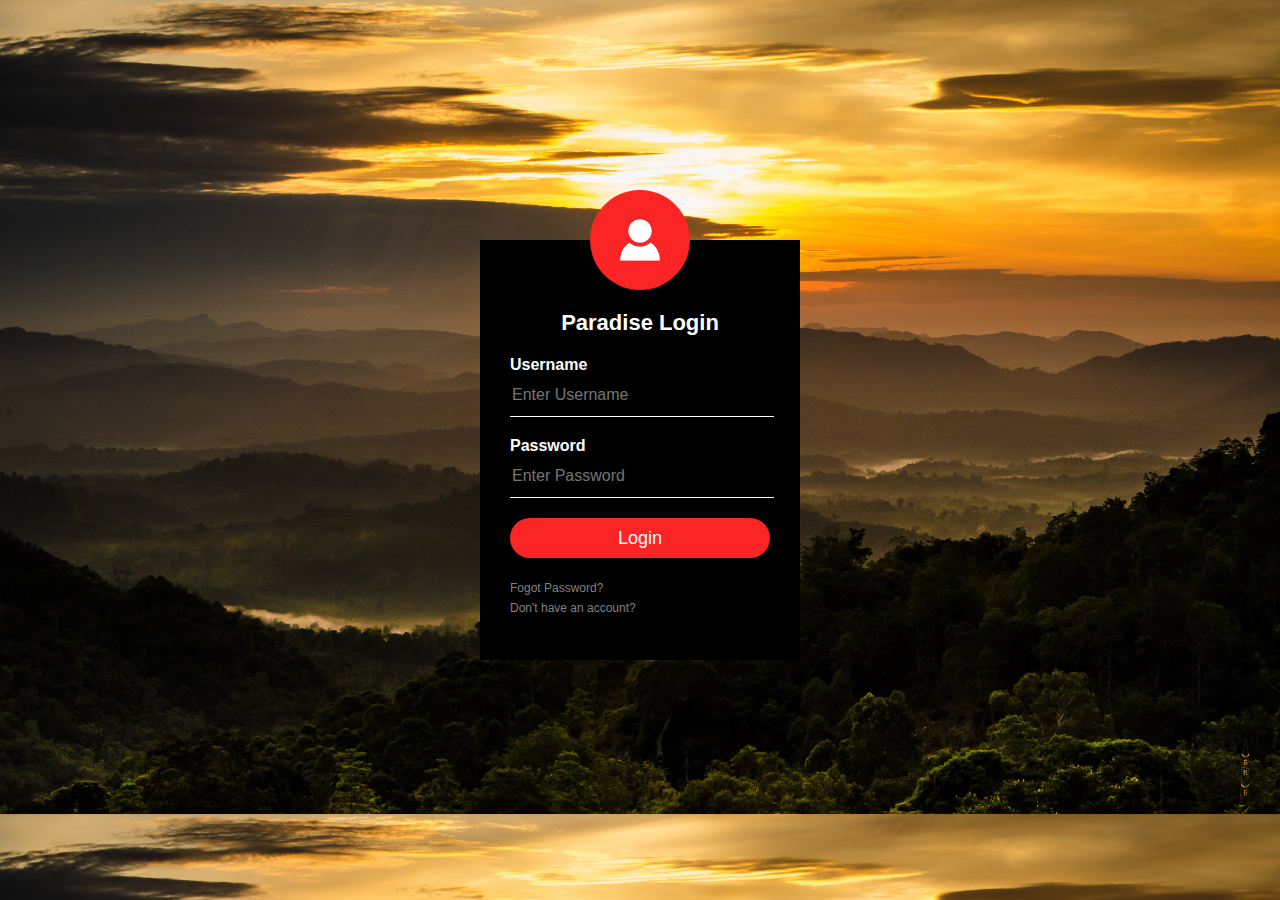
<file: Signup.html>
<!DOCTYPE html>
<html>
<head>
	<title>Log in form</title>
	<link rel="stylesheet" type="text/css" href="css/Signup.css">
</head>
<body>
	<div class="loginbox">
		<img src="img/avatar.png" class="avatar">
		<h1>Paradise Login</h1>
		<form>
			<p>Username</p>
			<input type="text" name="" placeholder="Enter Username">
			<p>Password</p>
			<input type="Password" name="" placeholder="Enter Password">
			<input type="submit" name="" value="Login">
			<a href="#">Fogot Password?</a><br>
			<a href="#">Don't have an account?</a>
		</form>
	</div>


</body>
</html>
</file>
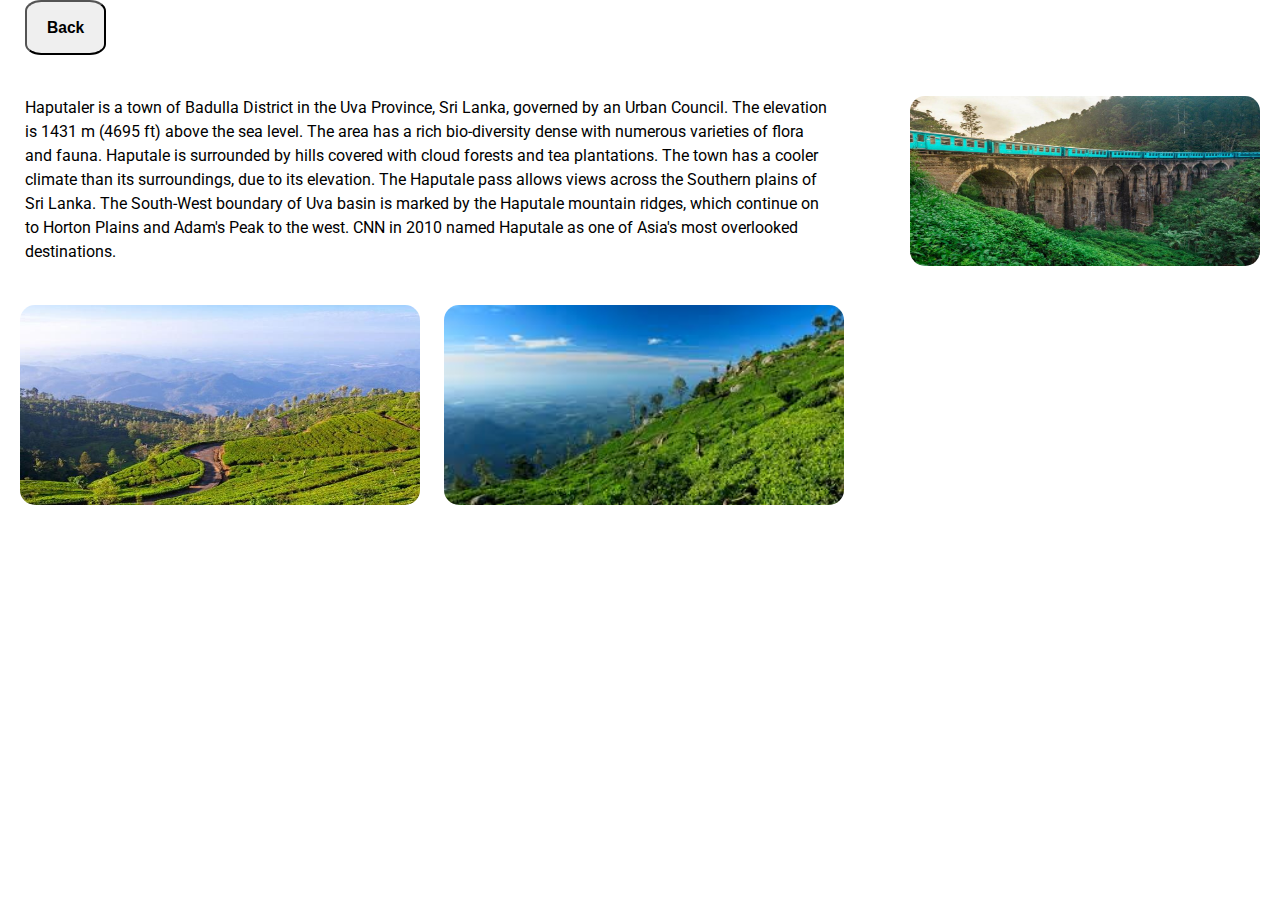
<file: haputhale/place1.html>
<!DOCTYPE html>
<html>
<head>
	<title>Experiences</title>
	<link rel="stylesheet" type="text/css" href="place1.css">
    <link rel="preconnect" href="https://fonts.googleapis.com">

</head>
<body>

  <button id="btn-back"><h3>Back</h3></button>

    <div class="content">
    
        <img class="img1" src="place1img/DSC_9600-1-1024x684.jpg">
        <p>Haputaler is a town of Badulla District in the Uva Province, Sri Lanka, governed by an Urban Council. The elevation is 1431 m (4695 ft) above the sea level. The area has a rich bio-diversity dense with numerous varieties of flora and fauna. Haputale is surrounded by hills covered with cloud forests and tea plantations. The town has a cooler climate than its surroundings, due to its elevation. The Haputale pass allows views across the Southern plains of Sri Lanka. The South-West boundary of Uva basin is marked by the Haputale mountain ridges, which continue on to Horton Plains and Adam's Peak to the west. CNN in 2010 named Haputale as one of Asia's most overlooked destinations.</p>
        
         <img class="img2" src="place1img/haputhale1.jpg">
         <img class="img3" src="place1img/images.jpg">
         <iframe class="iframe" src="https://www.google.com/maps/embed?pb=!1m18!1m12!1m3!1d31695.921171859525!2d80.93421921832476!3d6.771052386755204!2m3!1f0!2f0!3f0!3m2!1i1024!2i768!4f13.1!3m3!1m2!1s0x3ae4719865d11355%3A0xc2e02c5936f8cb99!2z4LeE4La04LeU4Lat4La94Lea!5e0!3m2!1ssi!2slk!4v1632222534303!5m2!1ssi!2slk" width="600" height="450" style="border:0;" allowfullscreen="" loading="lazy"></iframe>

    </div>
    
   
      <script src="script.js"></script>
    

            

</body>
</html>
</file>
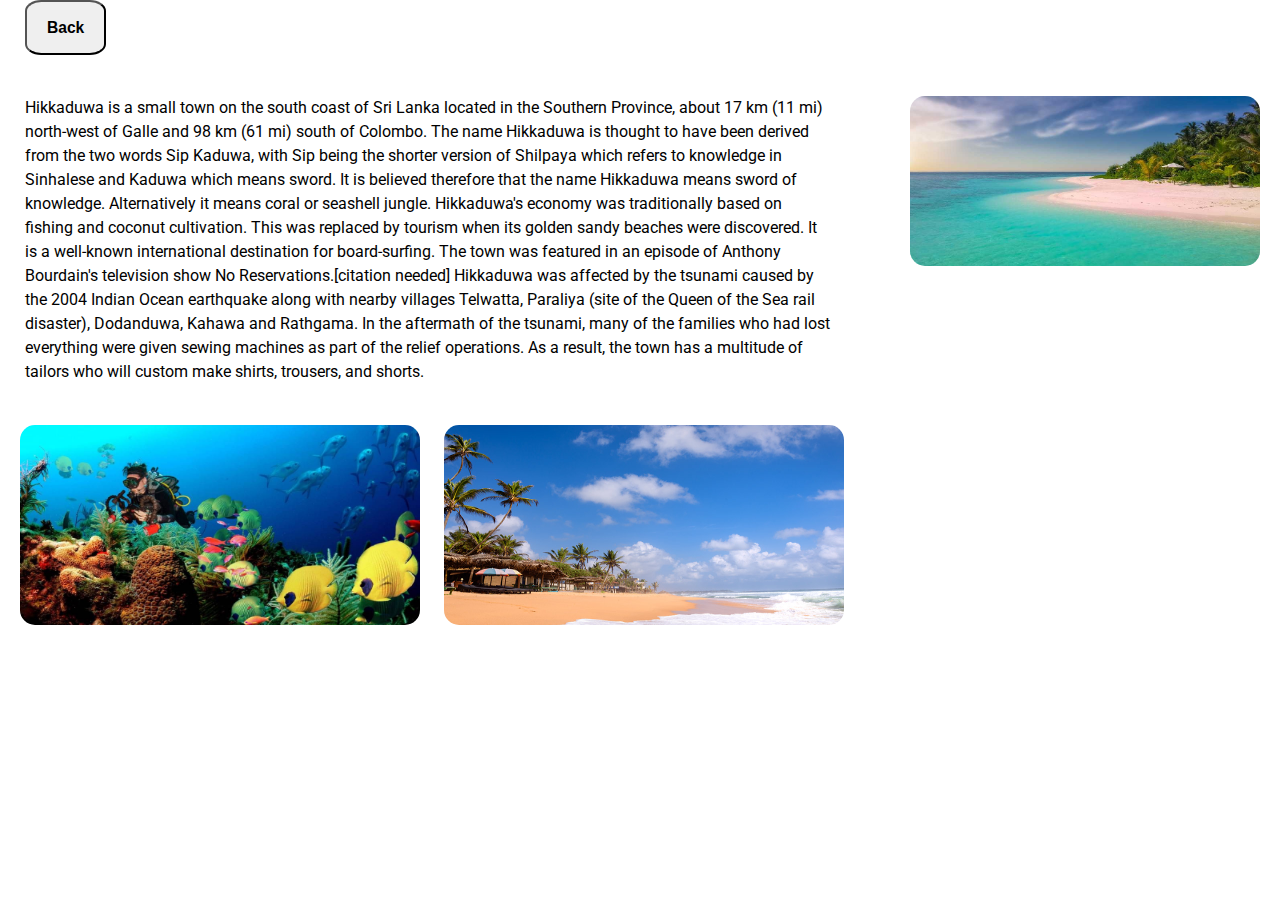
<file: hikkaduwa/place9.html>
<!DOCTYPE html>
<html>
<head>
	<title>Experiences</title>
	<link rel="stylesheet" type="text/css" href="place2.css">
    <link rel="preconnect" href="https://fonts.googleapis.com">

</head>
<body>

    <button id="btn-back"><h3>Back</h3></button>

    <div class="content">
        <img class="img1" src="hikkaduwaimg/hikkaduwa.jpg">
        <p>Hikkaduwa is a small town on the south coast of Sri Lanka located in the Southern Province, about 17 km (11 mi) north-west of Galle and 98 km (61 mi) south of Colombo.
          The name Hikkaduwa is thought to have been derived from the two words Sip Kaduwa, with Sip  being the shorter version of Shilpaya which refers to knowledge in Sinhalese and Kaduwa which means sword. It is believed therefore that the name Hikkaduwa means sword of knowledge. Alternatively it means coral or seashell jungle.
          Hikkaduwa's economy was traditionally based on fishing and coconut cultivation. This was replaced by tourism when its golden sandy beaches were discovered. It is a well-known international destination for board-surfing. The town was featured in an episode of Anthony Bourdain's television show No Reservations.[citation needed]
          
          Hikkaduwa was affected by the tsunami caused by the 2004 Indian Ocean earthquake along with nearby villages Telwatta, Paraliya (site of the Queen of the Sea rail disaster), Dodanduwa, Kahawa and Rathgama. In the aftermath of the tsunami, many of the families who had lost everything were given sewing machines as part of the relief operations. As a result, the town has a multitude of tailors who will custom make shirts, trousers, and shorts.</p>
        
         <img class="img2" src="hikkaduwaimg/hikkaduwa2.jpg">
         <img class="img3" src="hikkaduwaimg/hikkaduwa3.jpg">
         <iframe class="iframe" src="https://www.google.com/maps/embed?pb=!1m18!1m12!1m3!1d31695.921171859525!2d80.93421921832476!3d6.771052386755204!2m3!1f0!2f0!3f0!3m2!1i1024!2i768!4f13.1!3m3!1m2!1s0x3ae4719865d11355%3A0xc2e02c5936f8cb99!2z4LeE4La04LeU4Lat4La94Lea!5e0!3m2!1ssi!2slk!4v1632222534303!5m2!1ssi!2slk" width="600" height="450" style="border:0;" allowfullscreen="" loading="lazy"></iframe>

    </div>

    <script src="script.js"></script>

</body>
</html>
</file>
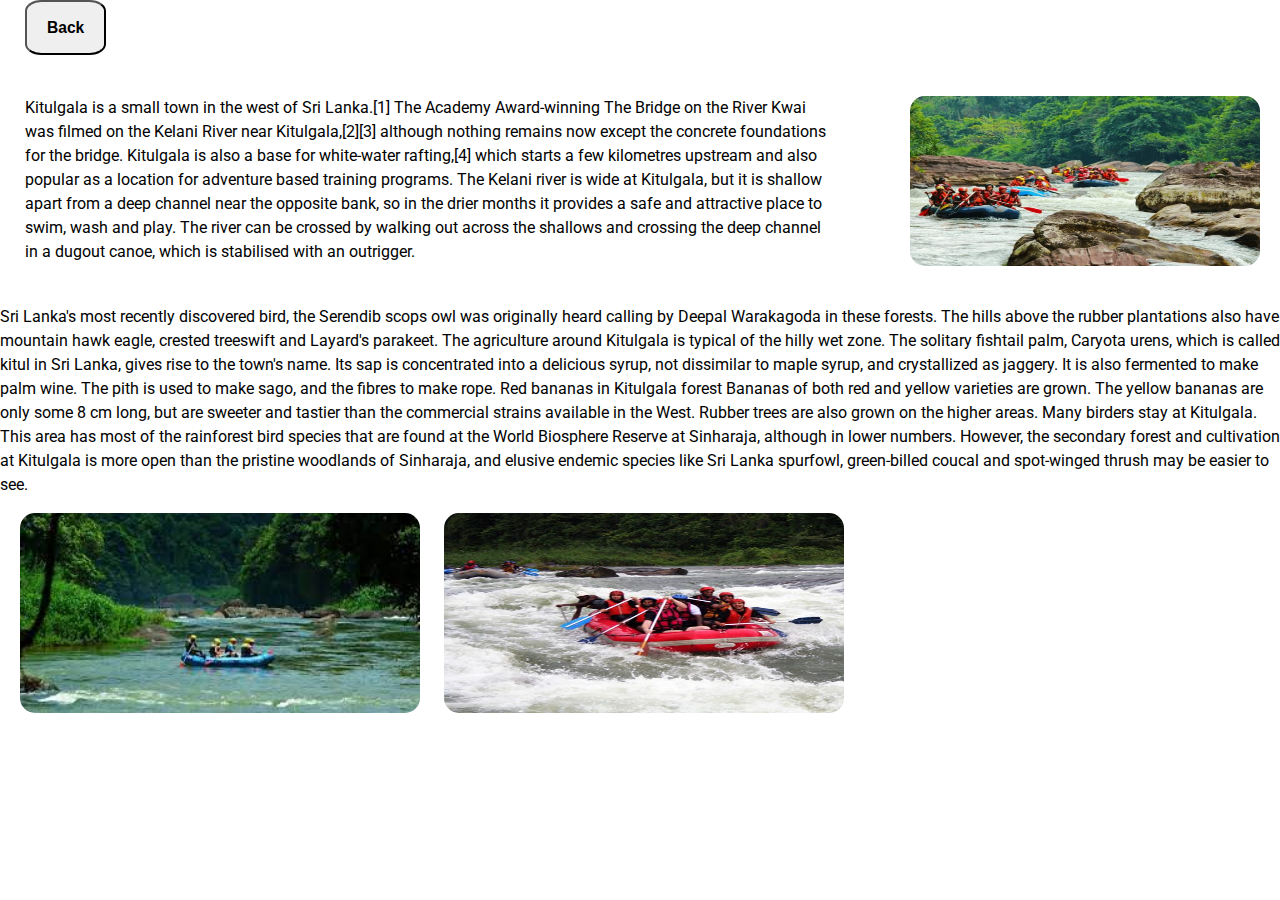
<file: kithulgala/place3.html>
<!DOCTYPE html>
<html>
<head>
	<title>Experiences</title>
	<link rel="stylesheet" type="text/css" href="place3.css">
    <link rel="preconnect" href="https://fonts.googleapis.com">

</head>
<body>

    <button id="btn-back"><h3>Back</h3></button>

    <div class="content">
        <img class="img1" src="kithulgala.img/kithulgala3.jpg">
        <p class="p">Kitulgala is a small town in the west of Sri Lanka.[1] The Academy Award-winning The Bridge on the River Kwai was filmed on the Kelani River near Kitulgala,[2][3] although nothing remains now except the concrete foundations for the bridge. Kitulgala is also a base for white-water rafting,[4] which starts a few kilometres upstream and also popular as a location for adventure based training programs.
            The Kelani river is wide at Kitulgala, but it is shallow apart from a deep channel near the opposite bank, so in the drier months it provides a safe and attractive place to swim, wash and play.
            
            The river can be crossed by walking out across the shallows and crossing the deep channel in a dugout canoe, which is stabilised with an outrigger.</p>
            
            <p>Sri Lanka's most recently discovered bird, the Serendib scops owl was originally heard calling by Deepal Warakagoda in these forests.
            
            The hills above the rubber plantations also have mountain hawk eagle, crested treeswift and Layard's parakeet.
            The agriculture around Kitulgala is typical of the hilly wet zone. The solitary fishtail palm, Caryota urens, which is called kitul in Sri Lanka, gives rise to the town's name. Its sap is concentrated into a delicious syrup, not dissimilar to maple syrup, and crystallized as jaggery. It is also fermented to make palm wine. The pith is used to make sago, and the fibres to make rope.
            
            
            Red bananas in Kitulgala forest
            Bananas of both red and yellow varieties are grown. The yellow bananas are only some 8 cm long, but are sweeter and tastier than the commercial strains available in the West. Rubber trees are also grown on the higher areas.
            
            Many birders stay at Kitulgala. This area has most of the rainforest bird species that are found at the World Biosphere Reserve at Sinharaja, although in lower numbers. However, the secondary forest and cultivation at Kitulgala is more open than the pristine woodlands of Sinharaja, and elusive endemic species like Sri Lanka spurfowl, green-billed coucal and spot-winged thrush may be easier to see.</p>
        
         <img class="img2" src="kithulgala.img/kithulgala.png">
         <img class="img3" src="kithulgala.img/kithulgala2.jpg">
         <iframe class="iframe" src="https://www.google.com/maps/embed?pb=!1m18!1m12!1m3!1d31695.921171859525!2d80.93421921832476!3d6.771052386755204!2m3!1f0!2f0!3f0!3m2!1i1024!2i768!4f13.1!3m3!1m2!1s0x3ae4719865d11355%3A0xc2e02c5936f8cb99!2z4LeE4La04LeU4Lat4La94Lea!5e0!3m2!1ssi!2slk!4v1632222534303!5m2!1ssi!2slk" width="600" height="450" style="border:0;" allowfullscreen="" loading="lazy"></iframe>

    </div>  

    <script src="script.js"></script>

</body>
</html>
</file>
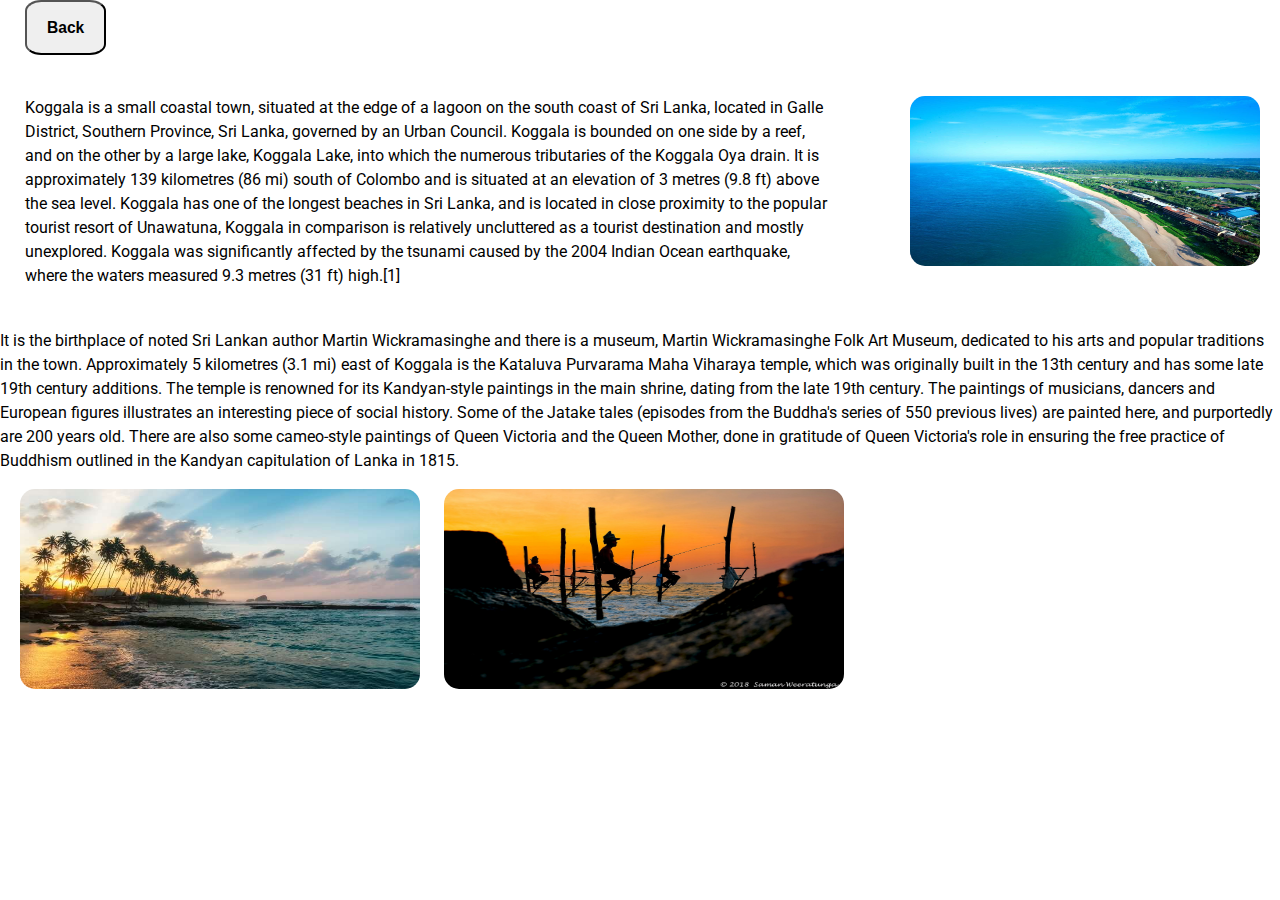
<file: koggala/place4.html>
<!DOCTYPE html>
<html>
<head>
	<title>Experiences</title>
	<link rel="stylesheet" type="text/css" href="places4.css">
    <link rel="preconnect" href="https://fonts.googleapis.com">

</head>
<body>
    
    <button id="btn-back"><h3>Back</h3></button>

    <div class="content">
        <img class="img1" src="koggala.img/koggala.jpg">
        
        <p class="text">Koggala  is a small coastal town, situated at the edge of a lagoon on the south coast of Sri Lanka, located in Galle District, Southern Province, Sri Lanka, governed by an Urban Council. Koggala is bounded on one side by a reef, and on the other by a large lake, Koggala Lake, into which the numerous tributaries of the Koggala Oya drain. It is approximately 139 kilometres (86 mi) south of Colombo and is situated at an elevation of 3 metres (9.8 ft) above the sea level.
          Koggala has one of the longest beaches in Sri Lanka, and is located in close proximity to the popular tourist resort of Unawatuna, Koggala in comparison is relatively uncluttered as a tourist destination and mostly unexplored.
          
          Koggala was significantly affected by the tsunami caused by the 2004 Indian Ocean earthquake, where the waters measured 9.3 metres (31 ft) high.[1]</p>
          
          <p class="p">It is the birthplace of noted Sri Lankan author Martin Wickramasinghe and there is a museum, Martin Wickramasinghe Folk Art Museum, dedicated to his arts and popular traditions in the town.
          Approximately 5 kilometres (3.1 mi) east of Koggala is the Kataluva Purvarama Maha Viharaya temple, which was originally built in the 13th century and has some late 19th century additions. The temple is renowned for its Kandyan-style paintings in the main shrine, dating from the late 19th century. The paintings of musicians, dancers and European figures illustrates an interesting piece of social history. Some of the Jatake tales (episodes from the Buddha's series of 550 previous lives) are painted here, and purportedly are 200 years old. There are also some cameo-style paintings of Queen Victoria and the Queen Mother, done in gratitude of Queen Victoria's role in ensuring the free practice of Buddhism outlined in the Kandyan capitulation of Lanka in 1815.</p>
         
         
         <img class="img2" src="koggala.img/koggala2.jpg">
         <img class="img3" src="koggala.img/koggala3.jpg">
         <iframe class="iframe" src="https://www.google.com/maps/embed?pb=!1m18!1m12!1m3!1d31695.921171859525!2d80.93421921832476!3d6.771052386755204!2m3!1f0!2f0!3f0!3m2!1i1024!2i768!4f13.1!3m3!1m2!1s0x3ae4719865d11355%3A0xc2e02c5936f8cb99!2z4LeE4La04LeU4Lat4La94Lea!5e0!3m2!1ssi!2slk!4v1632222534303!5m2!1ssi!2slk" width="600" height="450" style="border:0;" allowfullscreen="" loading="lazy"></iframe>

    </div>


    <script src="script.js"></script>

</body>
</html>
</file>
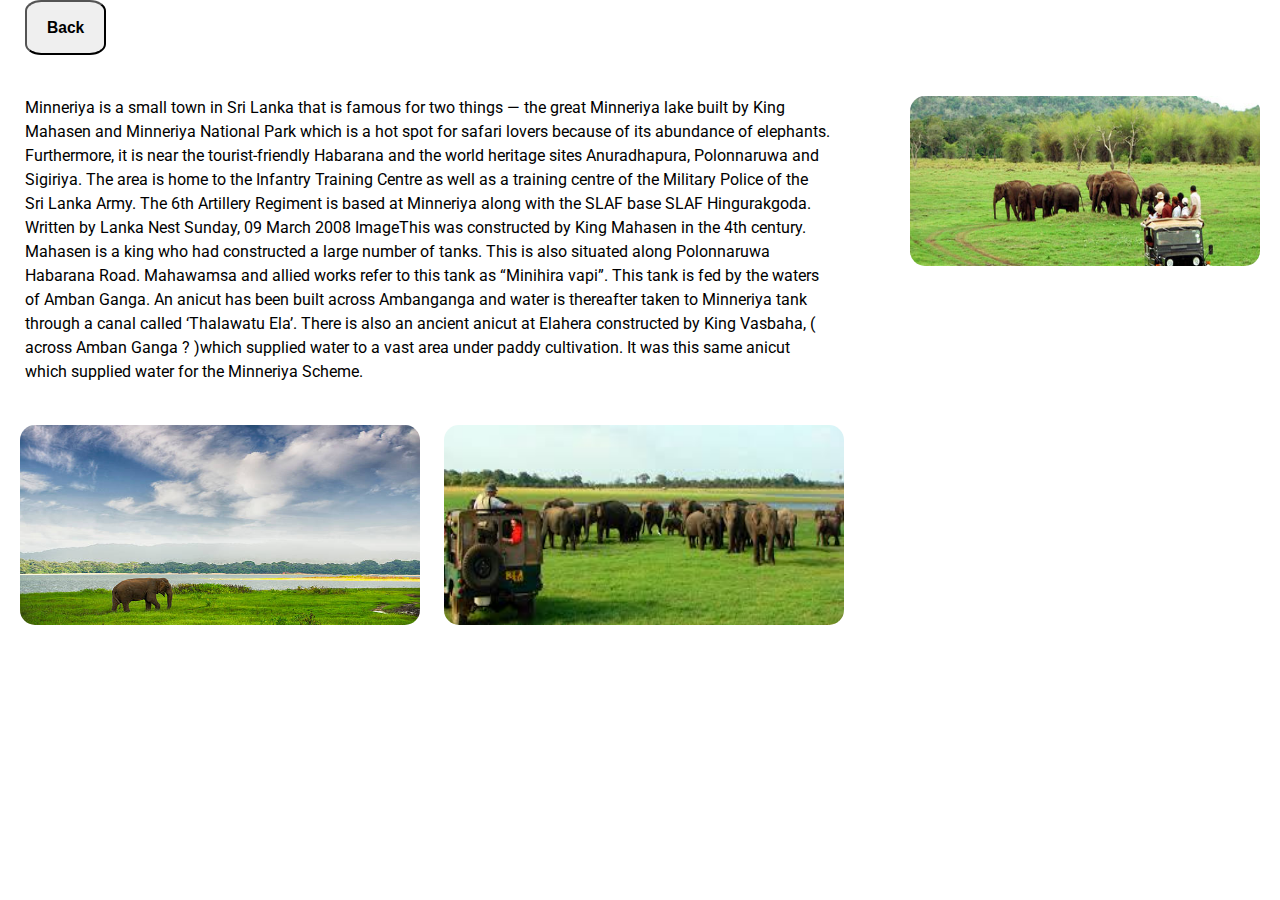
<file: minneriya/place5.html>
<!DOCTYPE html>
<html>
<head>
	<title>Experiences</title>
	<link rel="stylesheet" type="text/css" href="place5.css">
    <link rel="preconnect" href="https://fonts.googleapis.com">

</head>
<body>

    <button id="btn-back"><h3>Back</h3></button>

    <div class="content">
        <img class="img1" src="minneriya.img/minneriya.jpg">
        <p>Minneriya is a small town in Sri Lanka that is famous for two things — the great Minneriya lake built by King Mahasen and Minneriya National Park which is a hot spot for safari lovers because of its abundance of elephants. Furthermore, it is near the tourist-friendly Habarana and the world heritage sites Anuradhapura, Polonnaruwa and Sigiriya.

            The area is home to the Infantry Training Centre as well as a training centre of the Military Police of the Sri Lanka Army. The 6th Artillery Regiment is based at Minneriya along with the SLAF base SLAF Hingurakgoda.
            
            Written by Lanka Nest   
            Sunday, 09 March 2008
            ImageThis was constructed by  King Mahasen in the 4th century. Mahasen is a king  who had constructed a large number of tanks. This is also situated along Polonnaruwa Habarana Road. Mahawamsa  and allied works refer to this tank as “Minihira vapi”. This tank is fed by the waters of Amban Ganga.  An anicut has been built across Ambanganga and water is thereafter taken to Minneriya tank through a canal called ‘Thalawatu Ela’.  There is also an ancient anicut at Elahera constructed by King Vasbaha,  ( across Amban Ganga  ? )which supplied water to a  vast area under  paddy cultivation. It was this same anicut which supplied water for the Minneriya Scheme.</p>
        
         <img class="img2" src="minneriya.img/minneriya2.jpg">
         <img class="img3" src="minneriya.img/minneriya3.jpg">
         <iframe class="iframe" src="https://www.google.com/maps/embed?pb=!1m18!1m12!1m3!1d31695.921171859525!2d80.93421921832476!3d6.771052386755204!2m3!1f0!2f0!3f0!3m2!1i1024!2i768!4f13.1!3m3!1m2!1s0x3ae4719865d11355%3A0xc2e02c5936f8cb99!2z4LeE4La04LeU4Lat4La94Lea!5e0!3m2!1ssi!2slk!4v1632222534303!5m2!1ssi!2slk" width="600" height="450" style="border:0;" allowfullscreen="" loading="lazy"></iframe>

    </div>


    <script src="script.js"></script> 

</body>
</html>
</file>
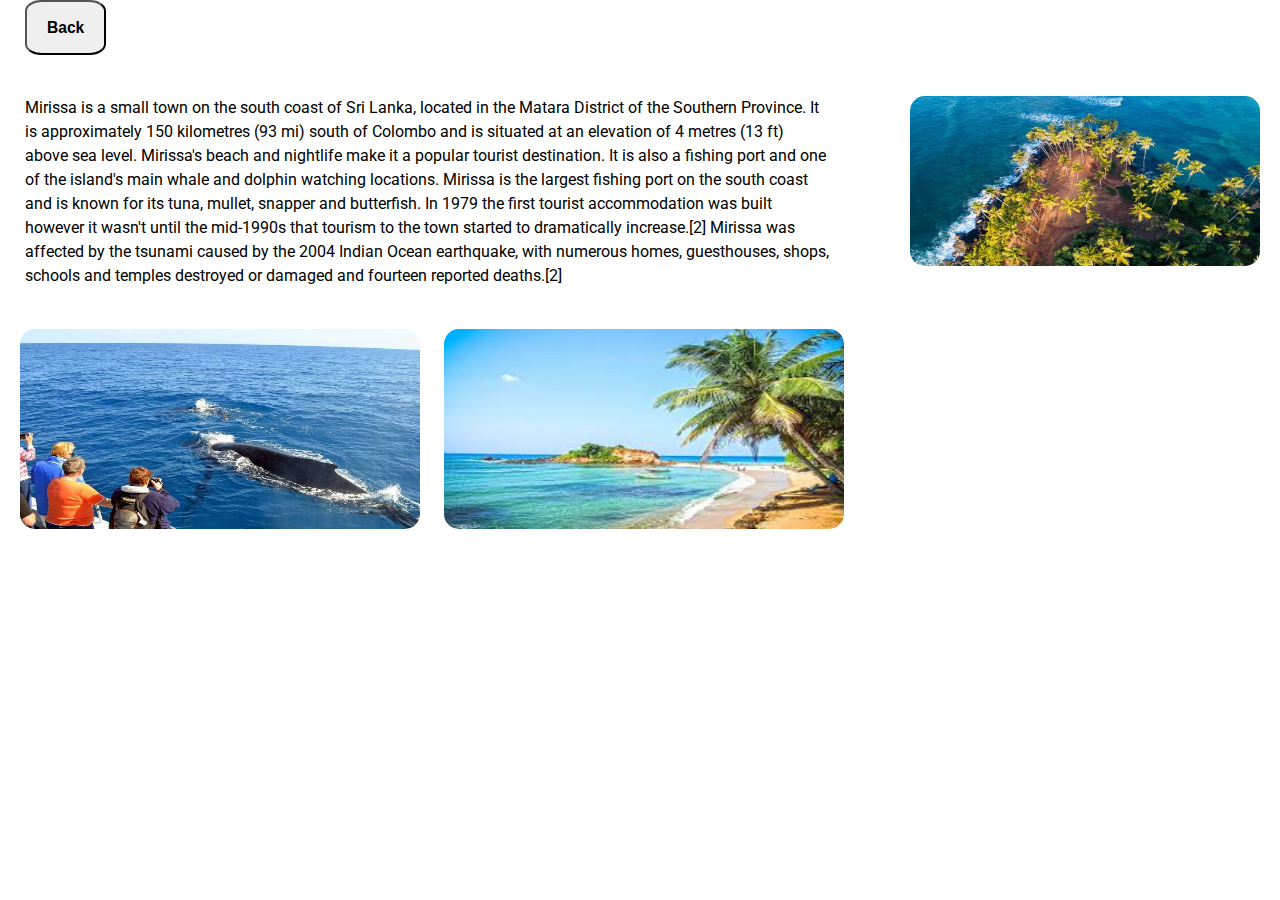
<file: mirissa/place6.html>
<!DOCTYPE html>
<html>
<head>
	<title>Experiences</title>
	<link rel="stylesheet" type="text/css" href="place6.css">
    <link rel="preconnect" href="https://fonts.googleapis.com">

</head>
<body>

    <button id="btn-back"><h3>Back</h3></button>

    <div class="content">
        <img class="img1" src="mirissaimg/mirissa.jpg">
        <p>Mirissa is a small town on the south coast of Sri Lanka, located in the Matara District of the Southern Province. It is approximately 150 kilometres (93 mi) south of Colombo and is situated at an elevation of 4 metres (13 ft) above sea level. Mirissa's beach and nightlife make it a popular tourist destination. It is also a fishing port and one of the island's main whale and dolphin watching locations.
            Mirissa is the largest fishing port on the south coast and is known for its tuna, mullet, snapper and butterfish. In 1979 the first tourist accommodation was built however it wasn't until the mid-1990s that tourism to the town started to dramatically increase.[2]
            
            Mirissa was affected by the tsunami caused by the 2004 Indian Ocean earthquake, with numerous homes, guesthouses, shops, schools and temples destroyed or damaged and fourteen reported deaths.[2]</p>
        
         <img class="img2" src="mirissaimg/mirissa2.jpg">
         <img class="img3" src="mirissaimg/mirissa3.jpg">
         <iframe class="iframe" src="https://www.google.com/maps/embed?pb=!1m18!1m12!1m3!1d31695.921171859525!2d80.93421921832476!3d6.771052386755204!2m3!1f0!2f0!3f0!3m2!1i1024!2i768!4f13.1!3m3!1m2!1s0x3ae4719865d11355%3A0xc2e02c5936f8cb99!2z4LeE4La04LeU4Lat4La94Lea!5e0!3m2!1ssi!2slk!4v1632222534303!5m2!1ssi!2slk" width="600" height="450" style="border:0;" allowfullscreen="" loading="lazy"></iframe>

    </div>

    <script src="script.js"></script>

</body>
</html>
</file>
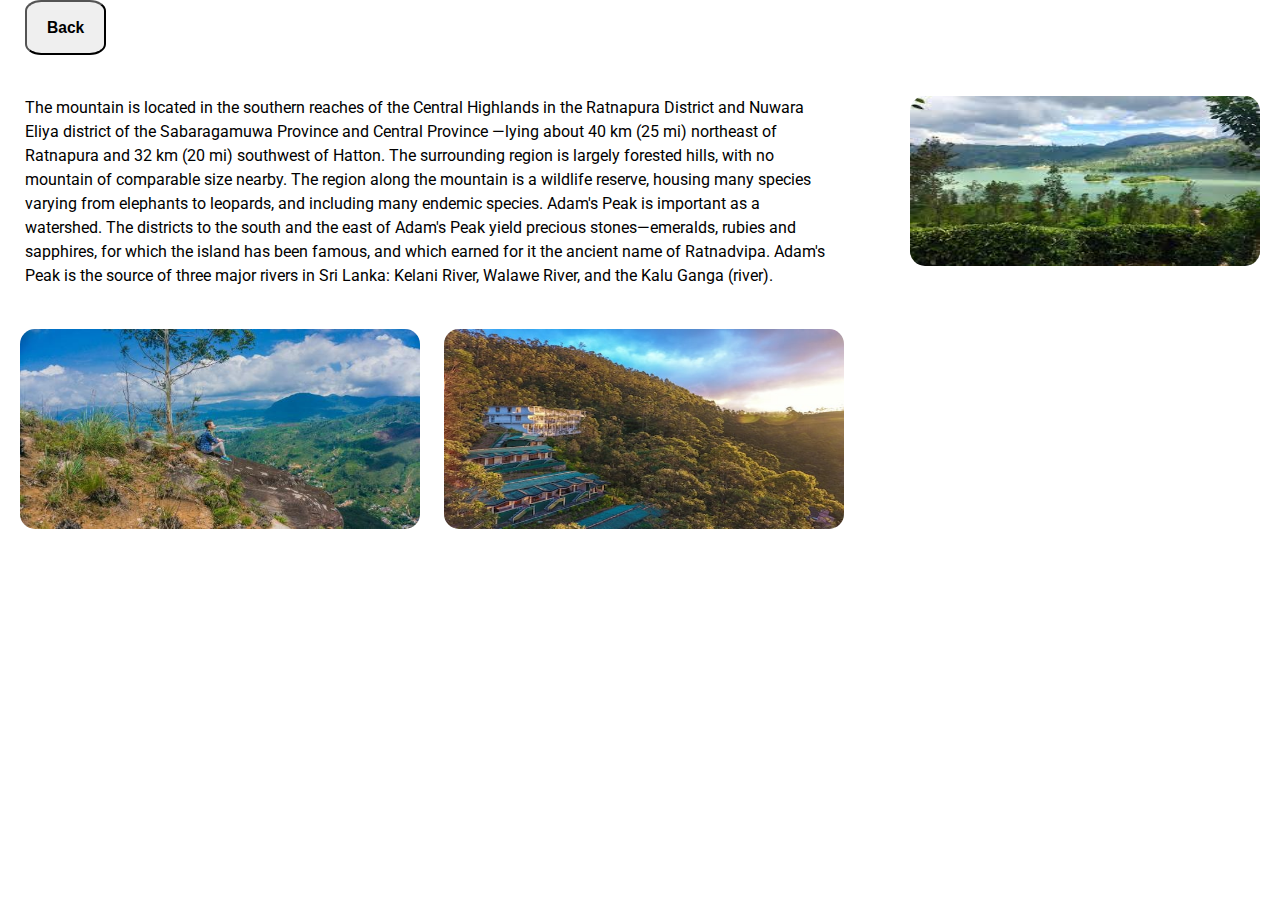
<file: nallathanniya/place7.html>
<!DOCTYPE html>
<html>
<head>
	<title>Experiences</title>
	<link rel="stylesheet" type="text/css" href="place7.css">
    <link rel="preconnect" href="https://fonts.googleapis.com">

</head>
<body>

    <button id="btn-back"><h3>Back</h3></button>

    <div class="content">
        <img class="img1" src="place3img/place3.1.jpg">
        <p>The mountain is located in the southern reaches of the Central Highlands in the Ratnapura District and Nuwara Eliya district of the Sabaragamuwa Province and Central Province —lying about 40 km (25 mi) northeast of Ratnapura and 32 km (20 mi) southwest of Hatton. The surrounding region is largely forested hills, with no mountain of comparable size nearby. The region along the mountain is a wildlife reserve, housing many species varying from elephants to leopards, and including many endemic species.

            Adam's Peak is important as a watershed. The districts to the south and the east of Adam's Peak yield precious stones—emeralds, rubies and sapphires, for which the island has been famous, and which earned for it the ancient name of Ratnadvipa.
            
            Adam's Peak is the source of three major rivers in Sri Lanka: Kelani River, Walawe River, and the Kalu Ganga (river).</p>
        
         <img class="img2" src="place3img/place3.2.jpg">
         <img class="img3" src="place3img/place3.jpg">
         <iframe class="iframe" src="https://www.google.com/maps/embed?pb=!1m18!1m12!1m3!1d31695.921171859525!2d80.93421921832476!3d6.771052386755204!2m3!1f0!2f0!3f0!3m2!1i1024!2i768!4f13.1!3m3!1m2!1s0x3ae4719865d11355%3A0xc2e02c5936f8cb99!2z4LeE4La04LeU4Lat4La94Lea!5e0!3m2!1ssi!2slk!4v1632222534303!5m2!1ssi!2slk" width="600" height="450" style="border:0;" allowfullscreen="" loading="lazy"></iframe>

    </div>

    <script src="script.js"></script>

</body>
</html>
</file>
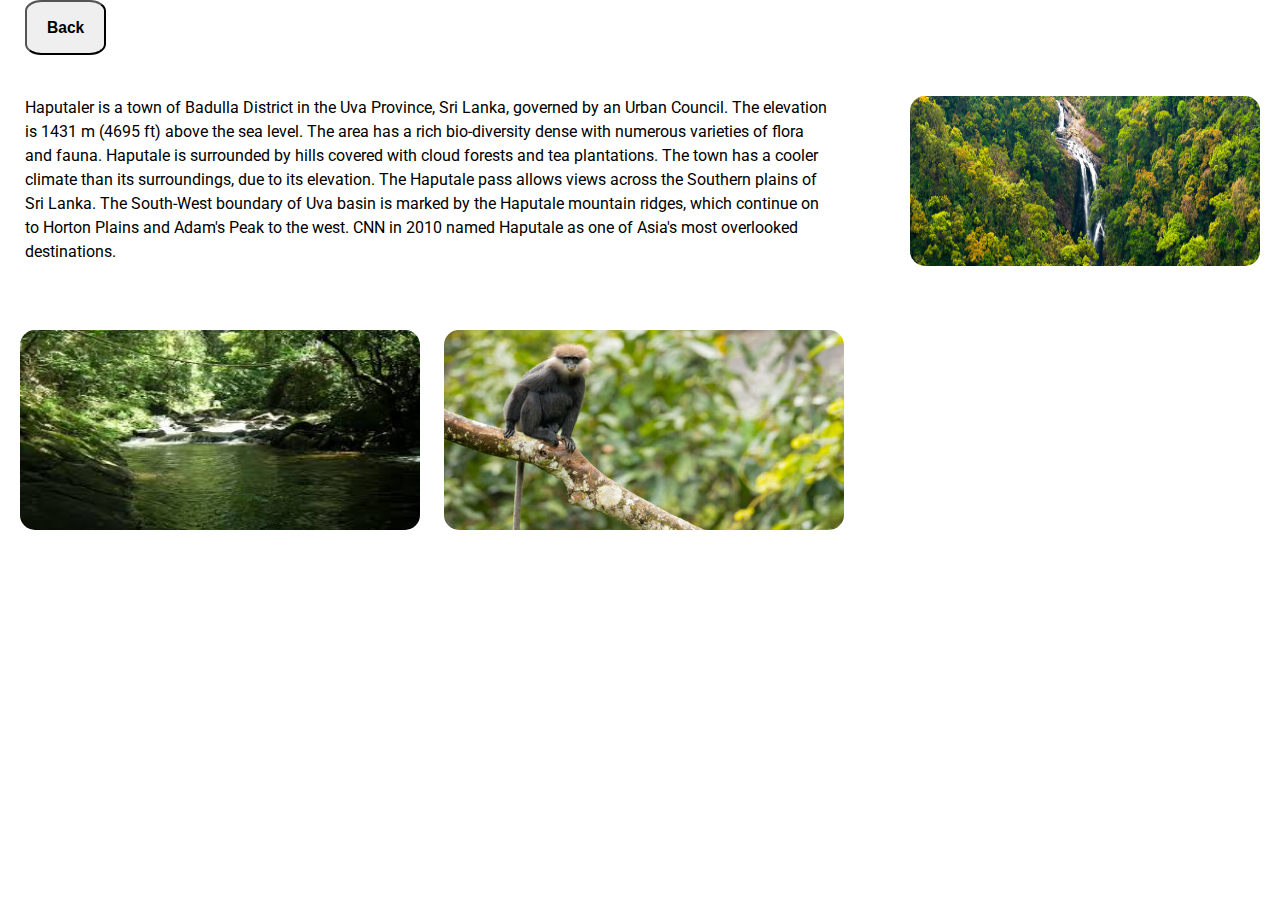
<file: sinharaja/place2.html>
<!DOCTYPE html>
<html>
<head>
	<title>Experiences</title>
	<link rel="stylesheet" type="text/css" href="place2.css">
    <link rel="preconnect" href="https://fonts.googleapis.com">

</head>
<body>

    <button id="btn-back"><h3>Back</h3></button>

    <div class="content">
        <img class="img1" src="place2img/banner.jpg">
        <p>Haputaler is a town of Badulla District in the Uva Province, Sri Lanka, governed by an Urban Council. The elevation is 1431 m (4695 ft) above the sea level. The area has a rich bio-diversity dense with numerous varieties of flora and fauna. Haputale is surrounded by hills covered with cloud forests and tea plantations. The town has a cooler climate than its surroundings, due to its elevation. The Haputale pass allows views across the Southern plains of Sri Lanka. The South-West boundary of Uva basin is marked by the Haputale mountain ridges, which continue on to Horton Plains and Adam's Peak to the west. CNN in 2010 named Haputale as one of Asia's most overlooked destinations.</p>
        
         <img class="img2" src="place2img/images.jpg">
         <img class="img3" src="place2img/shutterstock_1195744282.jpg">
         <iframe class="iframe" src="https://www.google.com/maps/embed?pb=!1m18!1m12!1m3!1d31695.921171859525!2d80.93421921832476!3d6.771052386755204!2m3!1f0!2f0!3f0!3m2!1i1024!2i768!4f13.1!3m3!1m2!1s0x3ae4719865d11355%3A0xc2e02c5936f8cb99!2z4LeE4La04LeU4Lat4La94Lea!5e0!3m2!1ssi!2slk!4v1632222534303!5m2!1ssi!2slk" width="600" height="450" style="border:0;" allowfullscreen="" loading="lazy"></iframe>

    </div>

    <script src="script.js"></script>

</body>
</html>
</file>
<file: css/Signup.css>
body{
	margin: 0;
	padding: 0;
	background: url("../img/Experience1.jpg");
	background-size: cover;
	font-family: sans-serif;
}
.loginbox{
	width: 320px;
	height: 420px;
	background: #000;
	color: #fff;
	top: 50%;
	left: 50%;
	position: absolute;
	transform: translate(-50%,-50%);
	box-sizing: border-box;
	padding: 70px 30px;
}
.avatar{
	width: 100px;
	height: 100px;
	border-radius: 50%;
	position: absolute;
	top: -50px;
	left: calc(50% - 50px);
}
h1{
	margin: 0;
	padding: 0 0 20px;
	text-align: center;
	font-size: 22px;

}
.loginbox p{
	margin: 0;
	padding: 0;
	font-weight: bold;
}
.loginbox input{
	width: 100%;
	margin-bottom: 20px;
}
.loginbox input[type="text"], input[type="password"]
{
	border:none;
	border-bottom: 1px solid #fff;
	background: transparent;
	outline: none;
	height: 40px;
	color: #fff;
	font-size: 16px;
}

.loginbox input[type="submit"]
{
	border:none;
	outline: none;
	height: 40px;
	background: #fb2525;
	color: #fff;
	font-size: 18px;
	border-radius: 20px;
}
.loginbox input[type="submit"]:hover
{
	cursor: pointer;
	background: silver;
	color: #000;
}
.loginbox a{
	text-decoration: none;
	font-size: 12px;
	line-height: 20px;
	color: grey;
}
.loginbox a:hover
{
	color: deepskyblue;
}
</file>
<file: haputhale/place1.css>
@import url('https://fonts.googleapis.com/css2?family=Roboto:ital,wght@0,900;1,400&display=swap');
*     {
  box-sizing: border-box;
}
html,
body   {
  margin: 0;
  padding: 0;
  line-height: 1.5;
  font-size: 16px;
}


body     {
  background: #FFF;
  font-family: Arial, Helvetica, sans-serif;
}


.header   {
  background: white;
  color: #FFF;
  padding: 20px 30px;
}


#logo         {
  display: inline-block;
  color: #FFF;
  text-decoration: none;
  width: 49%;
}
#logo img    {
  width: 240px;
  border-radius: 3px;
  margin-right: 8px;
  vertical-align: middle;
}
#logo span   {
  display: inline-block;
}


nav     {
  width: 50%;
  display: inline-block;
  text-align: right;
}
nav ul   {
  list-style: none;
  margin: 0;
}
nav ul li {
  display: inline-block;
}
nav ul li a    {
  color: black;
  text-decoration: none;
  display: block;
  padding: 10px 15px;
  border-radius: 5px;
  transition: 0.3s ease all;
  float: left;
}
nav ul li a:hover   {
  background: rgb(58, 55, 55);
 
}
}
@import url(https://fonts.googleapis.com/css?family=Open+Sans:300,400,700);
body {
  margin: 0;
  padding: 0;
  font-family: 'Open Sans', sans-serif;
  color: #333;
}
#set1{
  display:flex;
}
.img1{
  width:450px;
  height: 250px;
  float: left;
}
.text{
  margin:solid;
  text-align: left;
}
.img1{
  width: 350px;
  height: 170px;
  float:right;
  margin-right: 20px;
  margin-top: 25px;
  border-radius: 15px;
}
p
{
  padding: 25px 450px 25px 25px;
  font-family: 'Roboto', sans-serif;
}
.img2{
  width: 400px;
  height:200px;
  margin-left: 20px;
  border-radius: 15px;
}
.img3{
  width: 400px;
  height:200px;
  margin-left: 20px;
  border-radius: 15px;
  
}
.iframe{
  width: 400px;
  height:200px;
  margin-left: 20px;
  border-radius: 15px;
}
.footer {
  width: 100%;
  position: relative;
  height: auto;
  background-color: rgb(70, 69, 66);
  border-radius-top: 15px;
}
.footer .col {
  width: 190px;
  height: auto;
  float: left;
  box-sizing: border-box;
  -webkit-box-sizing: border-box;
  -moz-box-sizing: border-box;
  padding: 0px 20px 20px 20px;
}
.footer .col h1 {
  margin: 0;
  padding: 0;
  font-family: inherit;
  font-size: 12px;
  line-height: 17px;
  padding: 20px 0px 5px 0px;
  color: deepskyblue;
  font-weight: normal;
  text-transform: uppercase;
  letter-spacing: 0.250em;
}
.footer .col ul {
  list-style-type: none;
  margin: 0;
  padding: 0;
}
.footer .col ul li {
  color: #999999;
  font-size: 14px;
  font-family: inherit;
  font-weight: bold;
  padding: 5px 0px 5px 0px;
  cursor: pointer;
  transition: .2s;
  -webkit-transition: .2s;
  -moz-transition: .2s;
}
.social ul li {
  display: inline-block;
  padding-right: 5px !important;
}

.footer .col ul li:hover {
  color: #ffffff;
  transition: .1s;
  -webkit-transition: .1s;
  -moz-transition: .1s;
}


.clearfix {
  clear: both;
}
@media only screen and (min-width: 1280px) {
  .contain {
    width: 1200px;
    margin: 0 auto;
  }
}
@media only screen and (max-width: 1139px) {
  .contain .social {
    width: 1000px;
    display: block;
  }
  .social h1 {
    margin: 0px;
  }
}
@media only screen and (max-width: 950px) {
  .footer .col {
    width: 33%;
  }
  .footer .col h1 {
    font-size: 14px;
  }
  .footer .col ul li {
    font-size: 13px;
  }
}

#btn-back 
{
  margin-left: 25px;
  border-radius: 20%;
  padding-right: 20px;
  padding-left: 20px;
}

#btn-back:hover
{
  background-color: red;
}

@media only screen and (max-width: 500px) {
    .footer .col {
      width: 50%;
    }
    .footer .col h1 {
      font-size: 14px;
    }
    .footer .col ul li {
      font-size: 13px;
    }
}
@media only screen and (max-width: 340px) {
  .footer .col {
    width: 100%;
  }
}
</file>
<file: hikkaduwa/place2.css>
@import url('https://fonts.googleapis.com/css2?family=Roboto:ital,wght@0,900;1,400&display=swap');
*     {
  box-sizing: border-box;
}
html,
body   {
  margin: 0;
  padding: 0;
  line-height: 1.5;
  font-size: 16px;
}


body     {
  background: #FFF;
  font-family: Arial, Helvetica, sans-serif;
}

#btn-back 
{
  margin-left: 25px;
  border-radius: 20%;
  padding-right: 20px;
  padding-left: 20px;
}

#btn-back:hover
{
  background-color: red;
}

.header   {
  background: white;
  color: #FFF;
  padding: 20px 30px;
}


#logo         {
  display: inline-block;
  color: #FFF;
  text-decoration: none;
  width: 49%;
}
#logo img    {
  width: 240px;
  border-radius: 3px;
  margin-right: 8px;
  vertical-align: middle;
}
#logo span   {
  display: inline-block;
}


nav     {
  width: 50%;
  display: inline-block;
  text-align: right;
}
nav ul   {
  list-style: none;
  margin: 0;
}
nav ul li {
  display: inline-block;
}
nav ul li a    {
  color: black;
  text-decoration: none;
  display: block;
  padding: 10px 15px;
  border-radius: 5px;
  transition: 0.3s ease all;
  float: left;
}
nav ul li a:hover   {
  background: rgb(58, 55, 55);
 
}
}
@import url(https://fonts.googleapis.com/css?family=Open+Sans:300,400,700);
body {
  margin: 0;
  padding: 0;
  font-family: 'Open Sans', sans-serif;
  color: #333;
}
#set1{
  display:flex;
}
.img1{
  width:450px;
  height: 250px;
  float: left;
}
.text{
  margin:solid;
  text-align: left;
}
.img1{
  width: 350px;
  height: 170px;
  float:right;
  margin-right: 20px;
  margin-top: 25px;
  border-radius: 15px;
}
p
{
  padding: 25px 450px 25px 25px;
  font-family: 'Roboto', sans-serif;
}
.img2{
  width: 400px;
  height:200px;
  margin-left: 20px;
  border-radius: 15px;
}
.img3{
  width: 400px;
  height:200px;
  margin-left: 20px;
  border-radius: 15px;
  
}
.iframe{
  width: 400px;
  height:200px;
  margin-left: 20px;
  border-radius: 15px;
}
.footer {
  width: 100%;
  position: relative;
  height: auto;
  background-color: rgb(70, 69, 66);
  border-radius-top: 15px;
}
.footer .col {
  width: 190px;
  height: auto;
  float: left;
  box-sizing: border-box;
  -webkit-box-sizing: border-box;
  -moz-box-sizing: border-box;
  padding: 0px 20px 20px 20px;
}
.footer .col h1 {
  margin: 0;
  padding: 0;
  font-family: inherit;
  font-size: 12px;
  line-height: 17px;
  padding: 20px 0px 5px 0px;
  color: deepskyblue;
  font-weight: normal;
  text-transform: uppercase;
  letter-spacing: 0.250em;
}
.footer .col ul {
  list-style-type: none;
  margin: 0;
  padding: 0;
}
.footer .col ul li {
  color: #999999;
  font-size: 14px;
  font-family: inherit;
  font-weight: bold;
  padding: 5px 0px 5px 0px;
  cursor: pointer;
  transition: .2s;
  -webkit-transition: .2s;
  -moz-transition: .2s;
}
.social ul li {
  display: inline-block;
  padding-right: 5px !important;
}

.footer .col ul li:hover {
  color: #ffffff;
  transition: .1s;
  -webkit-transition: .1s;
  -moz-transition: .1s;
}


.clearfix {
  clear: both;
}
@media only screen and (min-width: 1280px) {
  .contain {
    width: 1200px;
    margin: 0 auto;
  }
}
@media only screen and (max-width: 1139px) {
  .contain .social {
    width: 1000px;
    display: block;
  }
  .social h1 {
    margin: 0px;
  }
}
@media only screen and (max-width: 950px) {
  .footer .col {
    width: 33%;
  }
  .footer .col h1 {
    font-size: 14px;
  }
  .footer .col ul li {
    font-size: 13px;
  }
}
@media only screen and (max-width: 500px) {
    .footer .col {
      width: 50%;
    }
    .footer .col h1 {
      font-size: 14px;
    }
    .footer .col ul li {
      font-size: 13px;
    }
}
@media only screen and (max-width: 340px) {
  .footer .col {
    width: 100%;
  }
}
</file>
<file: kithulgala/place3.css>
@import url('https://fonts.googleapis.com/css2?family=Roboto:ital,wght@0,900;1,400&display=swap');
*     {
  box-sizing: border-box;
}
html,
body   {
  margin: 0;
  padding: 0;
  line-height: 1.5;
  font-size: 16px;
}


body     {
  background: #FFF;
  font-family: Arial, Helvetica, sans-serif;
}

#btn-back 
{
  margin-left: 25px;
  border-radius: 20%;
  padding-right: 20px;
  padding-left: 20px;
}

#btn-back:hover
{
  background-color: red;
}

.header   {
  background: white;
  color: #FFF;
  padding: 20px 30px;
}


#logo         {
  display: inline-block;
  color: #FFF;
  text-decoration: none;
  width: 49%;
}
#logo img    {
  width: 240px;
  border-radius: 3px;
  margin-right: 8px;
  vertical-align: middle;
}
#logo span   {
  display: inline-block;
}


nav     {
  width: 50%;
  display: inline-block;
  text-align: right;
}
nav ul   {
  list-style: none;
  margin: 0;
}
nav ul li {
  display: inline-block;
}
nav ul li a    {
  color: black;
  text-decoration: none;
  display: block;
  padding: 10px 15px;
  border-radius: 5px;
  transition: 0.3s ease all;
  float: left;
}
nav ul li a:hover   {
  background: rgb(58, 55, 55);
 
}
}
@import url(https://fonts.googleapis.com/css?family=Open+Sans:300,400,700);
body {
  margin: 0;
  padding: 0;
  font-family: 'Open Sans', sans-serif;
  color: #333;
}
#set1{
  display:flex;
}
.img1{
  width:450px;
  height: 250px;
  float: left;
}
.text{
  margin:solid;
  text-align: left;
}
.img1{
  width: 350px;
  height: 170px;
  float:right;
  margin-right: 20px;
  margin-top: 25px;
  border-radius: 15px;
}
.p
{
  padding: 25px 450px 25px 25px;
  font-family: 'Roboto', sans-serif;
}
p{
    font-family: 'Roboto', sans-serif;
}
.img2{
  width: 400px;
  height:200px;
  margin-left: 20px;
  border-radius: 15px;
}
.img3{
  width: 400px;
  height:200px;
  margin-left: 20px;
  border-radius: 15px;
  
}
.iframe{
  width: 400px;
  height:200px;
  margin-left: 20px;
  border-radius: 15px;
}
.footer {
  width: 100%;
  position: relative;
  height: auto;
  background-color: rgb(70, 69, 66);
  border-radius-top: 15px;
}
.footer .col {
  width: 190px;
  height: auto;
  float: left;
  box-sizing: border-box;
  -webkit-box-sizing: border-box;
  -moz-box-sizing: border-box;
  padding: 0px 20px 20px 20px;
}
.footer .col h1 {
  margin: 0;
  padding: 0;
  font-family: inherit;
  font-size: 12px;
  line-height: 17px;
  padding: 20px 0px 5px 0px;
  color: deepskyblue;
  font-weight: normal;
  text-transform: uppercase;
  letter-spacing: 0.250em;
}
.footer .col ul {
  list-style-type: none;
  margin: 0;
  padding: 0;
}
.footer .col ul li {
  color: #999999;
  font-size: 14px;
  font-family: inherit;
  font-weight: bold;
  padding: 5px 0px 5px 0px;
  cursor: pointer;
  transition: .2s;
  -webkit-transition: .2s;
  -moz-transition: .2s;
}
.social ul li {
  display: inline-block;
  padding-right: 5px !important;
}

.footer .col ul li:hover {
  color: #ffffff;
  transition: .1s;
  -webkit-transition: .1s;
  -moz-transition: .1s;
}


.clearfix {
  clear: both;
}
@media only screen and (min-width: 1280px) {
  .contain {
    width: 1200px;
    margin: 0 auto;
  }
}
@media only screen and (max-width: 1139px) {
  .contain .social {
    width: 1000px;
    display: block;
  }
  .social h1 {
    margin: 0px;
  }
}
@media only screen and (max-width: 950px) {
  .footer .col {
    width: 33%;
  }
  .footer .col h1 {
    font-size: 14px;
  }
  .footer .col ul li {
    font-size: 13px;
  }
}
@media only screen and (max-width: 500px) {
    .footer .col {
      width: 50%;
    }
    .footer .col h1 {
      font-size: 14px;
    }
    .footer .col ul li {
      font-size: 13px;
    }
}
@media only screen and (max-width: 340px) {
  .footer .col {
    width: 100%;
  }
}
</file>
<file: koggala/places4.css>
@import url('https://fonts.googleapis.com/css2?family=Roboto:ital,wght@0,900;1,400&display=swap');
*     {
  box-sizing: border-box;
}
html,
body   {
  margin: 0;
  padding: 0;
  line-height: 1.5;
  font-size: 16px;
}


body     {
  background: #FFF;
  font-family: Arial, Helvetica, sans-serif;
}

#btn-back 
{
  margin-left: 25px;
  border-radius: 20%;
  padding-right: 20px;
  padding-left: 20px;
}

#btn-back:hover
{
  background-color: red;
}

.header   {
  background: white;
  color: #FFF;
  padding: 20px 30px;
}


#logo         {
  display: inline-block;
  color: #FFF;
  text-decoration: none;
  width: 49%;
}
#logo img    {
  width: 240px;
  border-radius: 3px;
  margin-right: 8px;
  vertical-align: middle;
}
#logo span   {
  display: inline-block;
}


nav     {
  width: 50%;
  display: inline-block;
  text-align: right;
}
nav ul   {
  list-style: none;
  margin: 0;
}
nav ul li {
  display: inline-block;
}
nav ul li a    {
  color: black;
  text-decoration: none;
  display: block;
  padding: 10px 15px;
  border-radius: 5px;
  transition: 0.3s ease all;
  float: left;
}
nav ul li a:hover   {
  background: rgb(58, 55, 55);
 
}
}
@import url(https://fonts.googleapis.com/css?family=Open+Sans:300,400,700);
body {
  margin: 0;
  padding: 0;
  font-family: 'Open Sans', sans-serif;
  color: #333;
}
#set1{
  display:flex;
}
.img1{
  width:450px;
  height: 250px;
  float: left;
}
.text{
  margin:solid;
  text-align: left;
}
.img1{
  width: 350px;
  height: 170px;
  float:right;
  margin-right: 20px;
  margin-top: 25px;
  border-radius: 15px;
}
.text
{
  padding: 25px 450px 25px 25px;
  font-family: 'Roboto', sans-serif;
}
.p
{
  font-family: 'Roboto', sans-serif;
}
.img2{
  width: 400px;
  height:200px;
  margin-left: 20px;
  border-radius: 15px;
}
.img3{
  width: 400px;
  height:200px;
  margin-left: 20px;
  border-radius: 15px;
  
}
.iframe{
  width: 400px;
  height:200px;
  margin-left: 20px;
  border-radius: 15px;
}
.footer {
  width: 100%;
  position: relative;
  height: auto;
  background-color: rgb(70, 69, 66);
  border-radius-top: 15px;
}
.footer .col {
  width: 190px;
  height: auto;
  float: left;
  box-sizing: border-box;
  -webkit-box-sizing: border-box;
  -moz-box-sizing: border-box;
  padding: 0px 20px 20px 20px;
}
.footer .col h1 {
  margin: 0;
  padding: 0;
  font-family: inherit;
  font-size: 12px;
  line-height: 17px;
  padding: 20px 0px 5px 0px;
  color: deepskyblue;
  font-weight: normal;
  text-transform: uppercase;
  letter-spacing: 0.250em;
}
.footer .col ul {
  list-style-type: none;
  margin: 0;
  padding: 0;
}
.footer .col ul li {
  color: #999999;
  font-size: 14px;
  font-family: inherit;
  font-weight: bold;
  padding: 5px 0px 5px 0px;
  cursor: pointer;
  transition: .2s;
  -webkit-transition: .2s;
  -moz-transition: .2s;
}
.social ul li {
  display: inline-block;
  padding-right: 5px !important;
}

.footer .col ul li:hover {
  color: #ffffff;
  transition: .1s;
  -webkit-transition: .1s;
  -moz-transition: .1s;
}


.clearfix {
  clear: both;
}
@media only screen and (min-width: 1280px) {
  .contain {
    width: 1200px;
    margin: 0 auto;
  }
}
@media only screen and (max-width: 1139px) {
  .contain .social {
    width: 1000px;
    display: block;
  }
  .social h1 {
    margin: 0px;
  }
}
@media only screen and (max-width: 950px) {
  .footer .col {
    width: 33%;
  }
  .footer .col h1 {
    font-size: 14px;
  }
  .footer .col ul li {
    font-size: 13px;
  }
}
@media only screen and (max-width: 500px) {
    .footer .col {
      width: 50%;
    }
    .footer .col h1 {
      font-size: 14px;
    }
    .footer .col ul li {
      font-size: 13px;
    }
}
@media only screen and (max-width: 340px) {
  .footer .col {
    width: 100%;
  }
}
</file>
<file: minneriya/place5.css>
@import url('https://fonts.googleapis.com/css2?family=Roboto:ital,wght@0,900;1,400&display=swap');
*     {
  box-sizing: border-box;
}
html,
body   {
  margin: 0;
  padding: 0;
  line-height: 1.5;
  font-size: 16px;
}


body     {
  background: #FFF;
  font-family: Arial, Helvetica, sans-serif;
}

#btn-back 
{
  margin-left: 25px;
  border-radius: 20%;
  padding-right: 20px;
  padding-left: 20px;
}

#btn-back:hover
{
  background-color: red;
}

.header   {
  background: white;
  color: #FFF;
  padding: 20px 30px;
}


#logo         {
  display: inline-block;
  color: #FFF;
  text-decoration: none;
  width: 49%;
}
#logo img    {
  width: 240px;
  border-radius: 3px;
  margin-right: 8px;
  vertical-align: middle;
}
#logo span   {
  display: inline-block;
}


nav     {
  width: 50%;
  display: inline-block;
  text-align: right;
}
nav ul   {
  list-style: none;
  margin: 0;
}
nav ul li {
  display: inline-block;
}
nav ul li a    {
  color: black;
  text-decoration: none;
  display: block;
  padding: 10px 15px;
  border-radius: 5px;
  transition: 0.3s ease all;
  float: left;
}
nav ul li a:hover   {
  background: rgb(58, 55, 55);
 
}
}
@import url(https://fonts.googleapis.com/css?family=Open+Sans:300,400,700);
body {
  margin: 0;
  padding: 0;
  font-family: 'Open Sans', sans-serif;
  color: #333;
}
#set1{
  display:flex;
}
.img1{
  width:450px;
  height: 250px;
  float: left;
}
.text{
  margin:solid;
  text-align: left;
}
.img1{
  width: 350px;
  height: 170px;
  float:right;
  margin-right: 20px;
  margin-top: 25px;
  border-radius: 15px;
}
p
{
  padding: 25px 450px 25px 25px;
  font-family: 'Roboto', sans-serif;
}
.img2{
  width: 400px;
  height:200px;
  margin-left: 20px;
  border-radius: 15px;
}
.img3{
  width: 400px;
  height:200px;
  margin-left: 20px;
  border-radius: 15px;
  
}
.iframe{
  width: 400px;
  height:200px;
  margin-left: 20px;
  border-radius: 15px;
}
.footer {
  width: 100%;
  position: relative;
  height: auto;
  background-color: rgb(70, 69, 66);
  border-radius-top: 15px;
}
.footer .col {
  width: 190px;
  height: auto;
  float: left;
  box-sizing: border-box;
  -webkit-box-sizing: border-box;
  -moz-box-sizing: border-box;
  padding: 0px 20px 20px 20px;
}
.footer .col h1 {
  margin: 0;
  padding: 0;
  font-family: inherit;
  font-size: 12px;
  line-height: 17px;
  padding: 20px 0px 5px 0px;
  color: deepskyblue;
  font-weight: normal;
  text-transform: uppercase;
  letter-spacing: 0.250em;
}
.footer .col ul {
  list-style-type: none;
  margin: 0;
  padding: 0;
}
.footer .col ul li {
  color: #999999;
  font-size: 14px;
  font-family: inherit;
  font-weight: bold;
  padding: 5px 0px 5px 0px;
  cursor: pointer;
  transition: .2s;
  -webkit-transition: .2s;
  -moz-transition: .2s;
}
.social ul li {
  display: inline-block;
  padding-right: 5px !important;
}

.footer .col ul li:hover {
  color: #ffffff;
  transition: .1s;
  -webkit-transition: .1s;
  -moz-transition: .1s;
}


.clearfix {
  clear: both;
}
@media only screen and (min-width: 1280px) {
  .contain {
    width: 1200px;
    margin: 0 auto;
  }
}
@media only screen and (max-width: 1139px) {
  .contain .social {
    width: 1000px;
    display: block;
  }
  .social h1 {
    margin: 0px;
  }
}
@media only screen and (max-width: 950px) {
  .footer .col {
    width: 33%;
  }
  .footer .col h1 {
    font-size: 14px;
  }
  .footer .col ul li {
    font-size: 13px;
  }
}
@media only screen and (max-width: 500px) {
    .footer .col {
      width: 50%;
    }
    .footer .col h1 {
      font-size: 14px;
    }
    .footer .col ul li {
      font-size: 13px;
    }
}
@media only screen and (max-width: 340px) {
  .footer .col {
    width: 100%;
  }
}
</file>
<file: mirissa/place6.css>
@import url('https://fonts.googleapis.com/css2?family=Roboto:ital,wght@0,900;1,400&display=swap');
*     {
  box-sizing: border-box;
}
html,
body   {
  margin: 0;
  padding: 0;
  line-height: 1.5;
  font-size: 16px;
}


body     {
  background: #FFF;
  font-family: Arial, Helvetica, sans-serif;
}

#btn-back 
{
  margin-left: 25px;
  border-radius: 20%;
  padding-right: 20px;
  padding-left: 20px;
}

#btn-back:hover
{
  background-color: red;
}

.header   {
  background: white;
  color: #FFF;
  padding: 20px 30px;
}


#logo         {
  display: inline-block;
  color: #FFF;
  text-decoration: none;
  width: 49%;
}
#logo img    {
  width: 240px;
  border-radius: 3px;
  margin-right: 8px;
  vertical-align: middle;
}
#logo span   {
  display: inline-block;
}


nav     {
  width: 50%;
  display: inline-block;
  text-align: right;
}
nav ul   {
  list-style: none;
  margin: 0;
}
nav ul li {
  display: inline-block;
}
nav ul li a    {
  color: black;
  text-decoration: none;
  display: block;
  padding: 10px 15px;
  border-radius: 5px;
  transition: 0.3s ease all;
  float: left;
}
nav ul li a:hover   {
  background: rgb(58, 55, 55);
 
}
}
@import url(https://fonts.googleapis.com/css?family=Open+Sans:300,400,700);
body {
  margin: 0;
  padding: 0;
  font-family: 'Open Sans', sans-serif;
  color: #333;
}
#set1{
  display:flex;
}
.img1{
  width:450px;
  height: 250px;
  float: left;
}
.text{
  margin:solid;
  text-align: left;
}
.img1{
  width: 350px;
  height: 170px;
  float:right;
  margin-right: 20px;
  margin-top: 25px;
  border-radius: 15px;
}
p
{
  padding: 25px 450px 25px 25px;
  font-family: 'Roboto', sans-serif;
}
.img2{
  width: 400px;
  height:200px;
  margin-left: 20px;
  border-radius: 15px;
}
.img3{
  width: 400px;
  height:200px;
  margin-left: 20px;
  border-radius: 15px;
  
}
.iframe{
  width: 400px;
  height:200px;
  margin-left: 20px;
  border-radius: 15px;
}
.footer {
  width: 100%;
  position: relative;
  height: auto;
  background-color: rgb(70, 69, 66);
  border-radius-top: 15px;
}
.footer .col {
  width: 190px;
  height: auto;
  float: left;
  box-sizing: border-box;
  -webkit-box-sizing: border-box;
  -moz-box-sizing: border-box;
  padding: 0px 20px 20px 20px;
}
.footer .col h1 {
  margin: 0;
  padding: 0;
  font-family: inherit;
  font-size: 12px;
  line-height: 17px;
  padding: 20px 0px 5px 0px;
  color: deepskyblue;
  font-weight: normal;
  text-transform: uppercase;
  letter-spacing: 0.250em;
}
.footer .col ul {
  list-style-type: none;
  margin: 0;
  padding: 0;
}
.footer .col ul li {
  color: #999999;
  font-size: 14px;
  font-family: inherit;
  font-weight: bold;
  padding: 5px 0px 5px 0px;
  cursor: pointer;
  transition: .2s;
  -webkit-transition: .2s;
  -moz-transition: .2s;
}
.social ul li {
  display: inline-block;
  padding-right: 5px !important;
}

.footer .col ul li:hover {
  color: #ffffff;
  transition: .1s;
  -webkit-transition: .1s;
  -moz-transition: .1s;
}


.clearfix {
  clear: both;
}
@media only screen and (min-width: 1280px) {
  .contain {
    width: 1200px;
    margin: 0 auto;
  }
}
@media only screen and (max-width: 1139px) {
  .contain .social {
    width: 1000px;
    display: block;
  }
  .social h1 {
    margin: 0px;
  }
}
@media only screen and (max-width: 950px) {
  .footer .col {
    width: 33%;
  }
  .footer .col h1 {
    font-size: 14px;
  }
  .footer .col ul li {
    font-size: 13px;
  }
}
@media only screen and (max-width: 500px) {
    .footer .col {
      width: 50%;
    }
    .footer .col h1 {
      font-size: 14px;
    }
    .footer .col ul li {
      font-size: 13px;
    }
}
@media only screen and (max-width: 340px) {
  .footer .col {
    width: 100%;
  }
}
</file>
<file: nallathanniya/place7.css>
@import url('https://fonts.googleapis.com/css2?family=Roboto:ital,wght@0,900;1,400&display=swap');
*     {
  box-sizing: border-box;
}
html,
body   {
  margin: 0;
  padding: 0;
  line-height: 1.5;
  font-size: 16px;
}


body     {
  background: #FFF;
  font-family: Arial, Helvetica, sans-serif;
}

#btn-back 
{
  margin-left: 25px;
  border-radius: 20%;
  padding-right: 20px;
  padding-left: 20px;
}

#btn-back:hover
{
  background-color: red;
}

.header   {
  background: white;
  color: #FFF;
  padding: 20px 30px;
}


#logo         {
  display: inline-block;
  color: #FFF;
  text-decoration: none;
  width: 49%;
}
#logo img    {
  width: 240px;
  border-radius: 3px;
  margin-right: 8px;
  vertical-align: middle;
}
#logo span   {
  display: inline-block;
}


nav     {
  width: 50%;
  display: inline-block;
  text-align: right;
}
nav ul   {
  list-style: none;
  margin: 0;
}
nav ul li {
  display: inline-block;
}
nav ul li a    {
  color: black;
  text-decoration: none;
  display: block;
  padding: 10px 15px;
  border-radius: 5px;
  transition: 0.3s ease all;
  float: left;
}
nav ul li a:hover   {
  background: rgb(58, 55, 55);
 
}
}
@import url(https://fonts.googleapis.com/css?family=Open+Sans:300,400,700);
body {
  margin: 0;
  padding: 0;
  font-family: 'Open Sans', sans-serif;
  color: #333;
}
#set1{
  display:flex;
}
.img1{
  width:450px;
  height: 250px;
  float: left;
}
.text{
  margin:solid;
  text-align: left;
}
.img1{
  width: 350px;
  height: 170px;
  float:right;
  margin-right: 20px;
  margin-top: 25px;
  border-radius: 15px;
}
p
{
  padding: 25px 450px 25px 25px;
  font-family: 'Roboto', sans-serif;
}
.img2{
  width: 400px;
  height:200px;
  margin-left: 20px;
  border-radius: 15px;
}
.img3{
  width: 400px;
  height:200px;
  margin-left: 20px;
  border-radius: 15px;
  
}
.iframe{
  width: 400px;
  height:200px;
  margin-left: 20px;
  border-radius: 15px;
}
.footer {
  width: 100%;
  position: relative;
  height: auto;
  background-color: rgb(70, 69, 66);
  border-radius-top: 15px;
}
.footer .col {
  width: 190px;
  height: auto;
  float: left;
  box-sizing: border-box;
  -webkit-box-sizing: border-box;
  -moz-box-sizing: border-box;
  padding: 0px 20px 20px 20px;
}
.footer .col h1 {
  margin: 0;
  padding: 0;
  font-family: inherit;
  font-size: 12px;
  line-height: 17px;
  padding: 20px 0px 5px 0px;
  color: deepskyblue;
  font-weight: normal;
  text-transform: uppercase;
  letter-spacing: 0.250em;
}
.footer .col ul {
  list-style-type: none;
  margin: 0;
  padding: 0;
}
.footer .col ul li {
  color: #999999;
  font-size: 14px;
  font-family: inherit;
  font-weight: bold;
  padding: 5px 0px 5px 0px;
  cursor: pointer;
  transition: .2s;
  -webkit-transition: .2s;
  -moz-transition: .2s;
}
.social ul li {
  display: inline-block;
  padding-right: 5px !important;
}

.footer .col ul li:hover {
  color: #ffffff;
  transition: .1s;
  -webkit-transition: .1s;
  -moz-transition: .1s;
}


.clearfix {
  clear: both;
}
@media only screen and (min-width: 1280px) {
  .contain {
    width: 1200px;
    margin: 0 auto;
  }
}
@media only screen and (max-width: 1139px) {
  .contain .social {
    width: 1000px;
    display: block;
  }
  .social h1 {
    margin: 0px;
  }
}
@media only screen and (max-width: 950px) {
  .footer .col {
    width: 33%;
  }
  .footer .col h1 {
    font-size: 14px;
  }
  .footer .col ul li {
    font-size: 13px;
  }
}
@media only screen and (max-width: 500px) {
    .footer .col {
      width: 50%;
    }
    .footer .col h1 {
      font-size: 14px;
    }
    .footer .col ul li {
      font-size: 13px;
    }
}
@media only screen and (max-width: 340px) {
  .footer .col {
    width: 100%;
  }
}
</file>
<file: sinharaja/place2.css>
@import url('https://fonts.googleapis.com/css2?family=Roboto:ital,wght@0,900;1,400&display=swap');
*     {
  box-sizing: border-box;
}
html,
body   {
  margin: 0;
  padding: 0;
  line-height: 1.5;
  font-size: 16px;
}


body     {
  background: #FFF;
  font-family: Arial, Helvetica, sans-serif;
}

#btn-back 
{
  margin-left: 25px;
  border-radius: 20%;
  padding-right: 20px;
  padding-left: 20px;
}

#btn-back:hover
{
  background-color: red;
}

.header   {
  background: white;
  color: #FFF;
  padding: 20px 30px;
}


#logo         {
  display: inline-block;
  color: #FFF;
  text-decoration: none;
  width: 49%;
}
#logo img    {
  width: 240px;
  border-radius: 3px;
  margin-right: 8px;
  vertical-align: middle;
}
#logo span   {
  display: inline-block;
}


nav     {
  width: 50%;
  display: inline-block;
  text-align: right;
}
nav ul   {
  list-style: none;
  margin: 0;
}
nav ul li {
  display: inline-block;
}
nav ul li a    {
  color: black;
  text-decoration: none;
  display: block;
  padding: 10px 15px;
  border-radius: 5px;
  transition: 0.3s ease all;
  float: left;
}
nav ul li a:hover   {
  background: rgb(58, 55, 55);
 
}
}
@import url(https://fonts.googleapis.com/css?family=Open+Sans:300,400,700);
body {
  margin: 0;
  padding: 0;
  font-family: 'Open Sans', sans-serif;
  color: #333;
}
#set1{
  display:flex;
}
.img1{
  width:450px;
  height: 250px;
  float: left;
}
.text{
  margin:solid;
  text-align: left;
}
.img1{
  width: 350px;
  height: 170px;
  float:right;
  margin-right: 20px;
  margin-top: 25px;
  border-radius: 15px;
}
p
{
  padding: 25px 450px 25px 25px;
  font-family: 'Roboto', sans-serif;
  padding-bottom: 50px;
}
.img2{
  width: 400px;
  height:200px;
  margin-left: 20px;
  border-radius: 15px;
}
.img3{
  width: 400px;
  height:200px;
  margin-left: 20px;
  border-radius: 15px;
  
}
.iframe{
  width: 400px;
  height:200px;
  margin-left: 20px;
  border-radius: 15px;
}
.footer {
  width: 100%;
  position: relative;
  height: auto;
  background-color: rgb(70, 69, 66);
  border-radius-top: 15px;
}
.footer .col {
  width: 190px;
  height: auto;
  float: left;
  box-sizing: border-box;
  -webkit-box-sizing: border-box;
  -moz-box-sizing: border-box;
  padding: 0px 20px 20px 20px;
}
.footer .col h1 {
  margin: 0;
  padding: 0;
  font-family: inherit;
  font-size: 12px;
  line-height: 17px;
  padding: 20px 0px 5px 0px;
  color: deepskyblue;
  font-weight: normal;
  text-transform: uppercase;
  letter-spacing: 0.250em;
}
.footer .col ul {
  list-style-type: none;
  margin: 0;
  padding: 0;
}
.footer .col ul li {
  color: #999999;
  font-size: 14px;
  font-family: inherit;
  font-weight: bold;
  padding: 5px 0px 5px 0px;
  cursor: pointer;
  transition: .2s;
  -webkit-transition: .2s;
  -moz-transition: .2s;
}
.social ul li {
  display: inline-block;
  padding-right: 5px !important;
}

.footer .col ul li:hover {
  color: #ffffff;
  transition: .1s;
  -webkit-transition: .1s;
  -moz-transition: .1s;
}


.clearfix {
  clear: both;
}
@media only screen and (min-width: 1280px) {
  .contain {
    width: 1200px;
    margin: 0 auto;
  }
}
@media only screen and (max-width: 1139px) {
  .contain .social {
    width: 1000px;
    display: block;
  }
  .social h1 {
    margin: 0px;
  }
}
@media only screen and (max-width: 950px) {
  .footer .col {
    width: 33%;
  }
  .footer .col h1 {
    font-size: 14px;
  }
  .footer .col ul li {
    font-size: 13px;
  }
}
@media only screen and (max-width: 500px) {
    .footer .col {
      width: 50%;
    }
    .footer .col h1 {
      font-size: 14px;
    }
    .footer .col ul li {
      font-size: 13px;
    }
}
@media only screen and (max-width: 340px) {
  .footer .col {
    width: 100%;
  }
}
</file>
